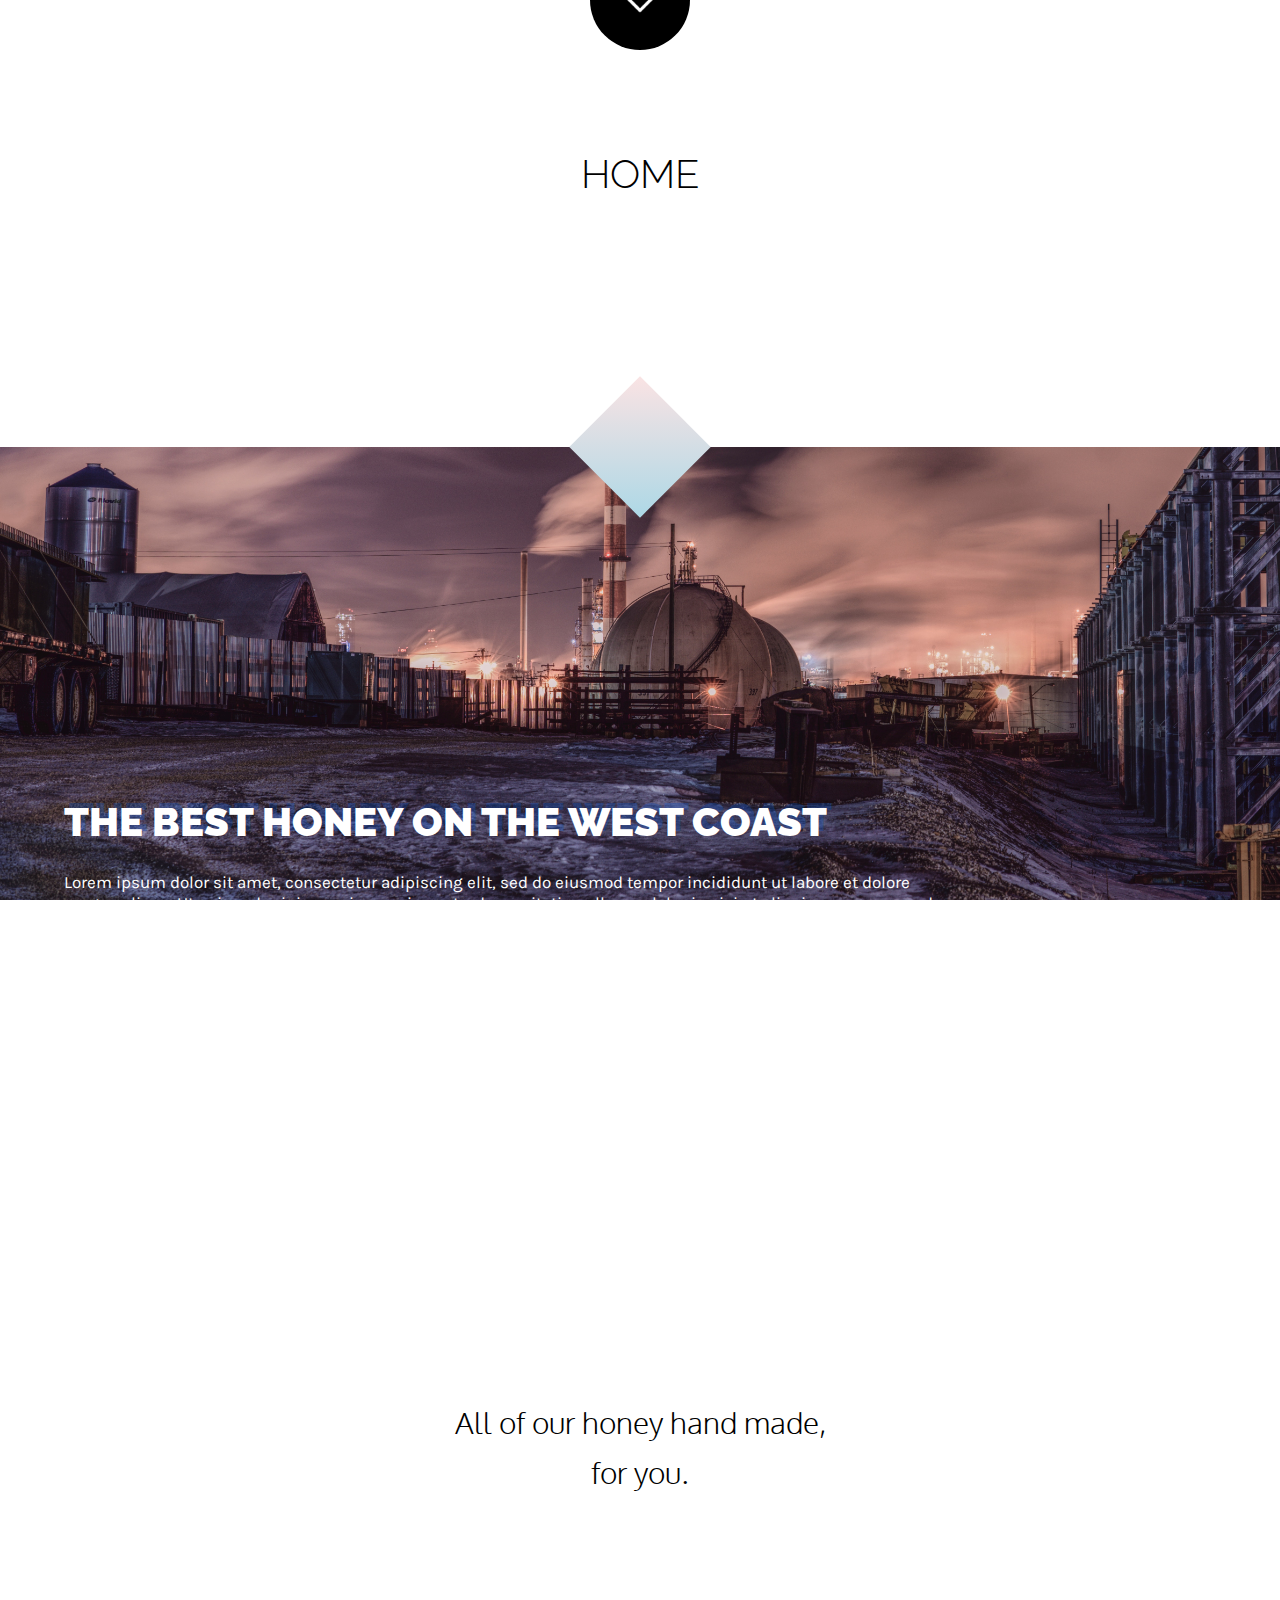
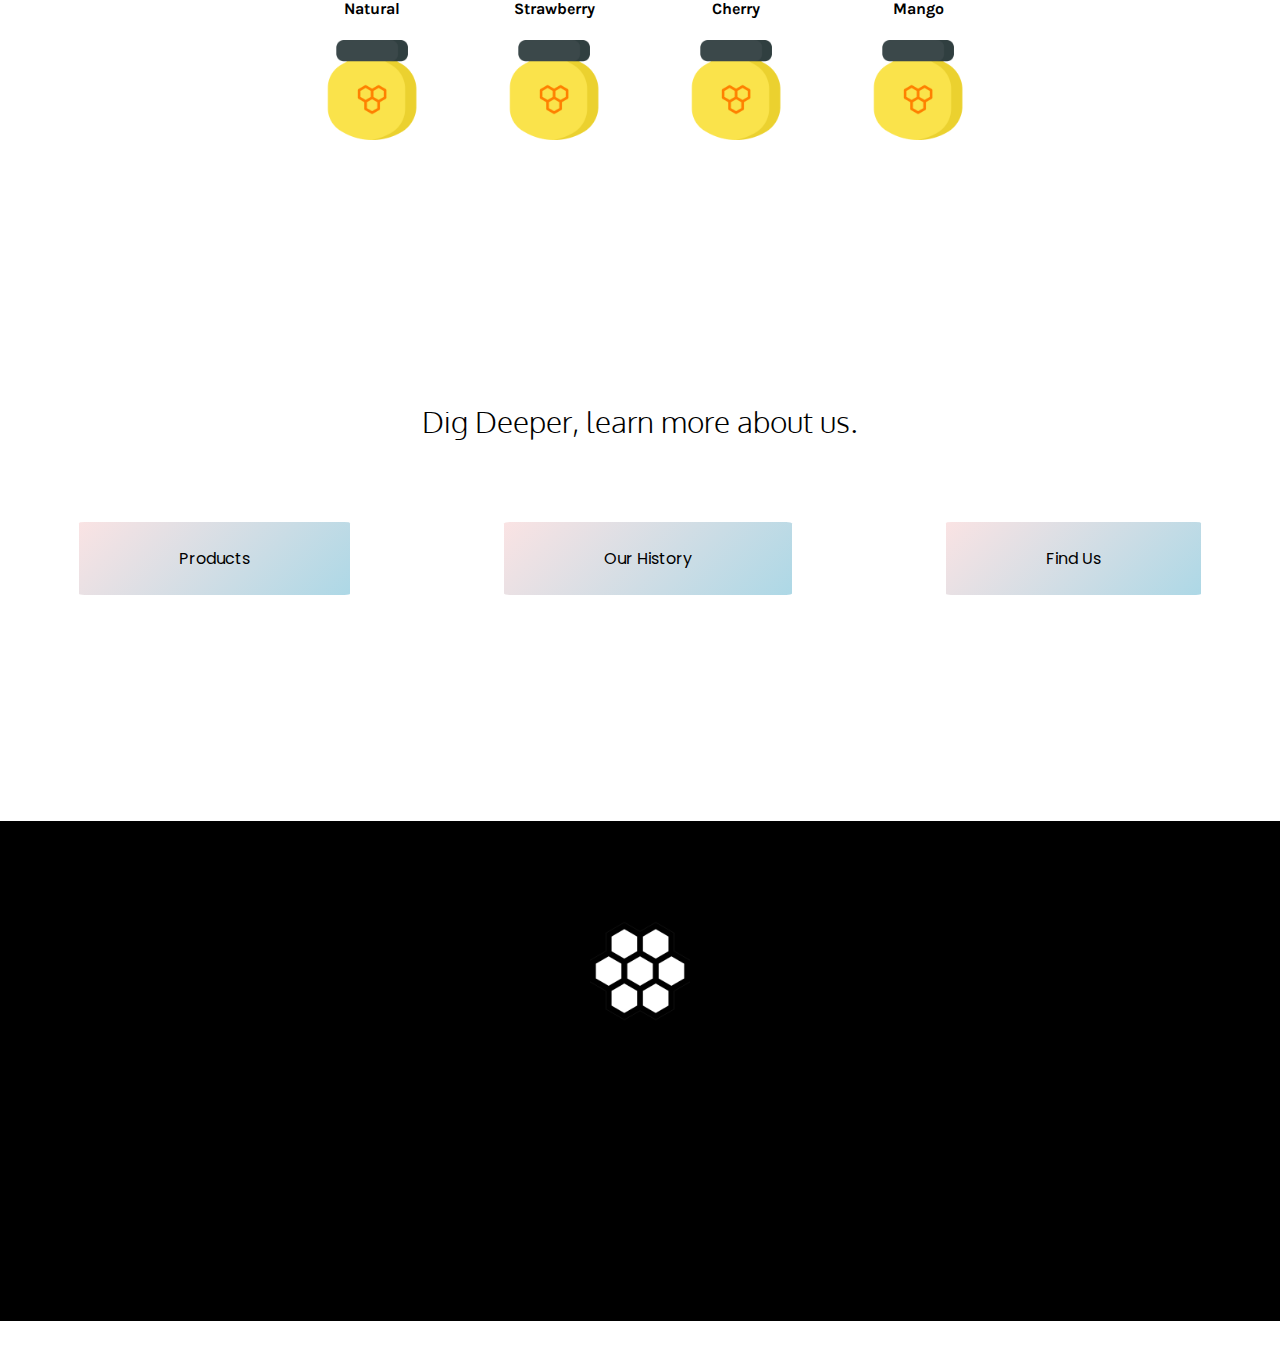
<file: index.html>
<!DOCTYPE html>
<html>
    <head>
        <title>BC Honey</title>
        <link href="https://fonts.googleapis.com/css?family=Karla:400,700|Oxygen:300,400,700|Poppins|Raleway:100,300,400,400i,900" rel="stylesheet">        <link href="css/style.css" rel="stylesheet">
        <script src="https://ajax.googleapis.com/ajax/libs/jquery/3.4.0/jquery.min.js"></script>
        <script src="js/script.js"></script>
        <script src="js/colorChanger.js"></script>
        <script src="js/autorun.js"></script>
    </head>
    <body>
        <nav>
            <div id="menu">
                <a href="index.html"><span class="underline">Ho</span>me</a>
                <a href="products.html"><span class="underline">Pr</span>oducts</a>
                <a href="findUs.html"><span class="underline">Fi</span>nd Us</a>
                <a href="history.html"><span class="underline">Ou</span>r History</a>
            </div>
            <div id="pullDown" onmouseover="hideMenu()">
                <img id="pullArrow" src="css/Background Images/down-arrow.png">
            </div>
        </nav>
        <header>
          <h1>home</h1>
          <div class="triangle"></div>
        </header>
        <main>
            <div id="mainBanner">
                <p><strong>The best honey on the west coast</strong></p>
                <p id="mainText" >Lorem ipsum dolor sit amet, consectetur adipiscing elit, sed do eiusmod tempor incididunt ut labore et dolore magna aliqua. Ut enim ad minim veniam, quis nostrud exercitation ullamco laboris nisi ut aliquip ex ea commodo consequat. Duis aute irure dolor in reprehenderit in voluptate velit esse cillum dolore eu fugiat nulla pariatur. Excepteur sint occaecat cupidatat non proident, sunt in culpa qui officia deserunt mollit anim id est laborum.</p>
            </div>
            <div id="ourHoney">
                <h3>All of our honey hand made, <br /> for you.</h3>
                <table>
                    <tr>
                        <td><p>Natural</p></td>
                        <td><p>Strawberry</p></td>
                        <td><p>Cherry</p></td>
                        <td><p>Mango</p></td>
                    </tr>
                    <tr>
                        <td><img src="css/Background Images/honey.png"> </td>
                        <td><img src="css/Background Images/honey.png"> </td>
                        <td><img src="css/Background Images/honey.png"> </td>
                        <td><img src="css/Background Images/honey.png"> </td>
                    </tr>
                </table>
            </div>
            <div id="learnMore">
                <h3>Dig Deeper, learn more about us.</h3>
                <a href="products.html">Products</a>
                <a href="history.html">Our History</a>
                <a href="findUs.html">Find Us</a>
            </div>
        </main>
        <div id="progessOnPage"></div>
        <footer>
            <img src="css/Background Images/honeyComb.png">
        </footer>
    </body>
</html>
</file>
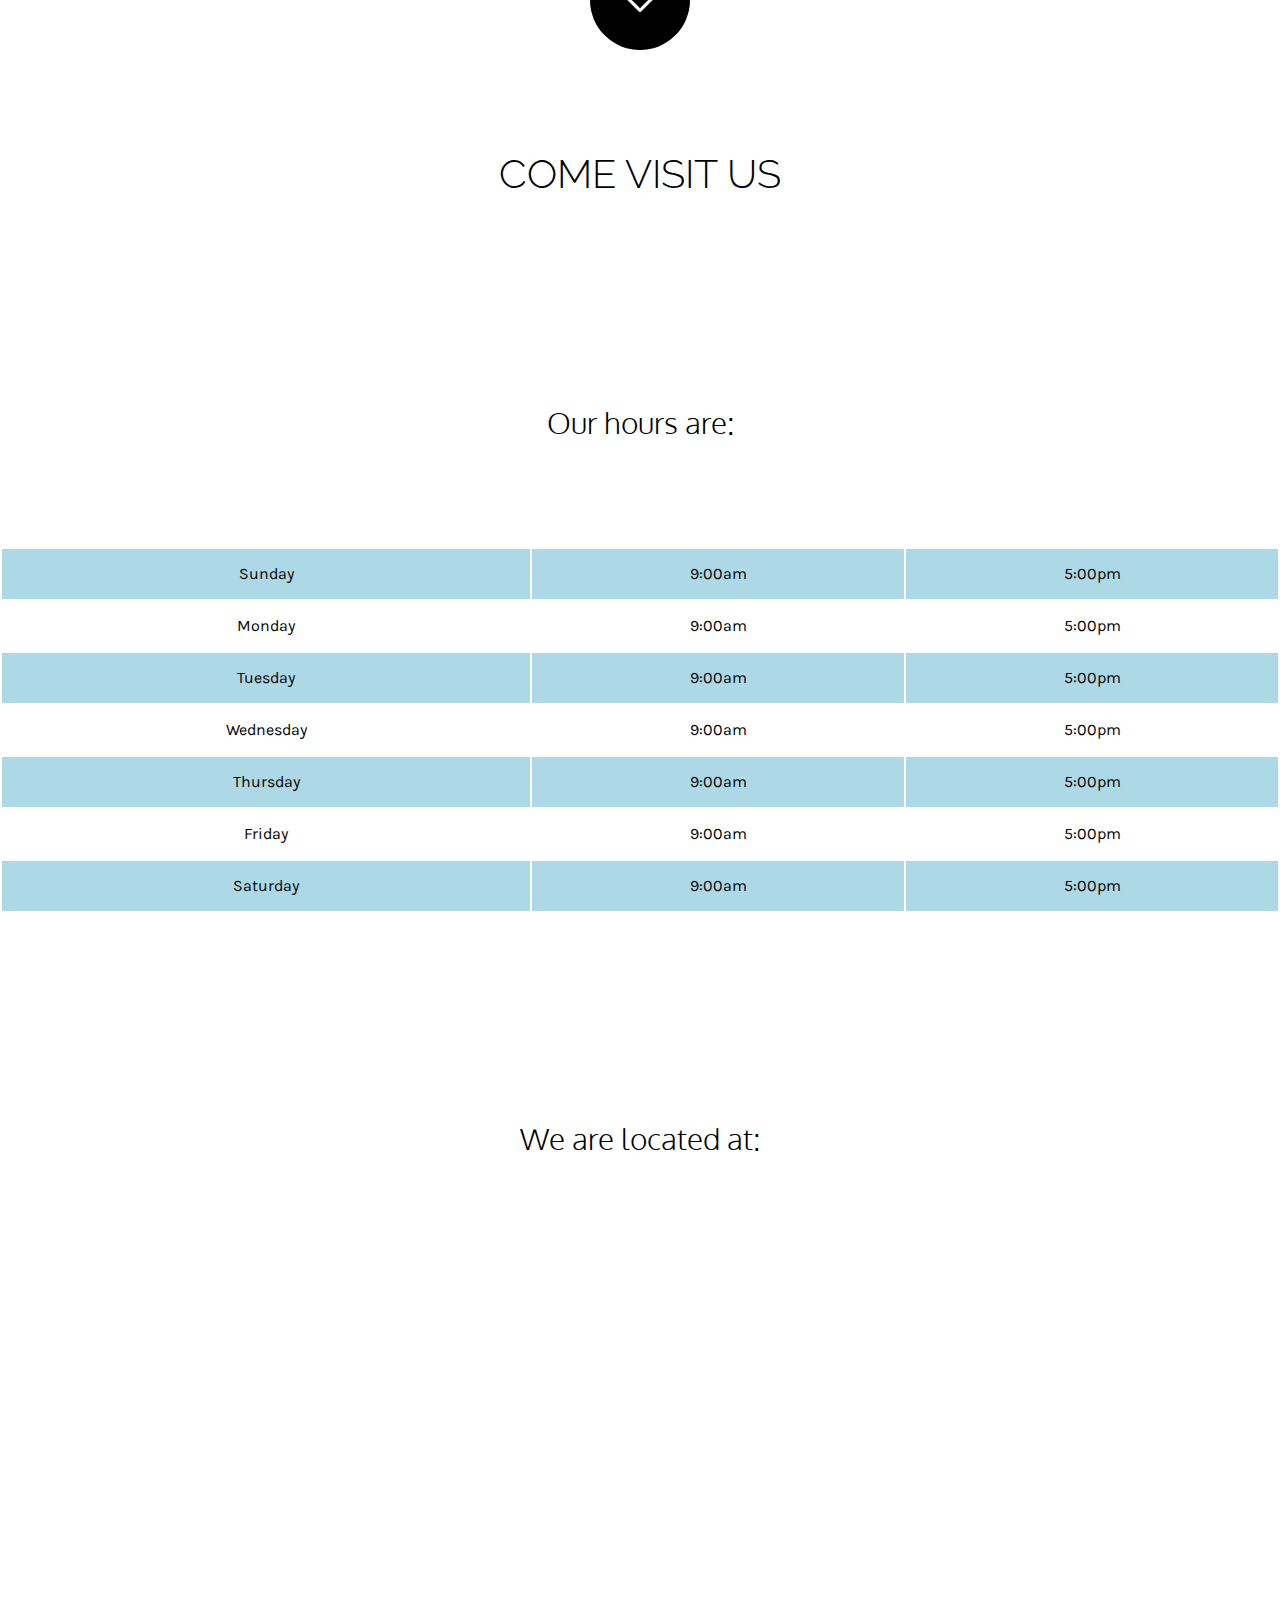
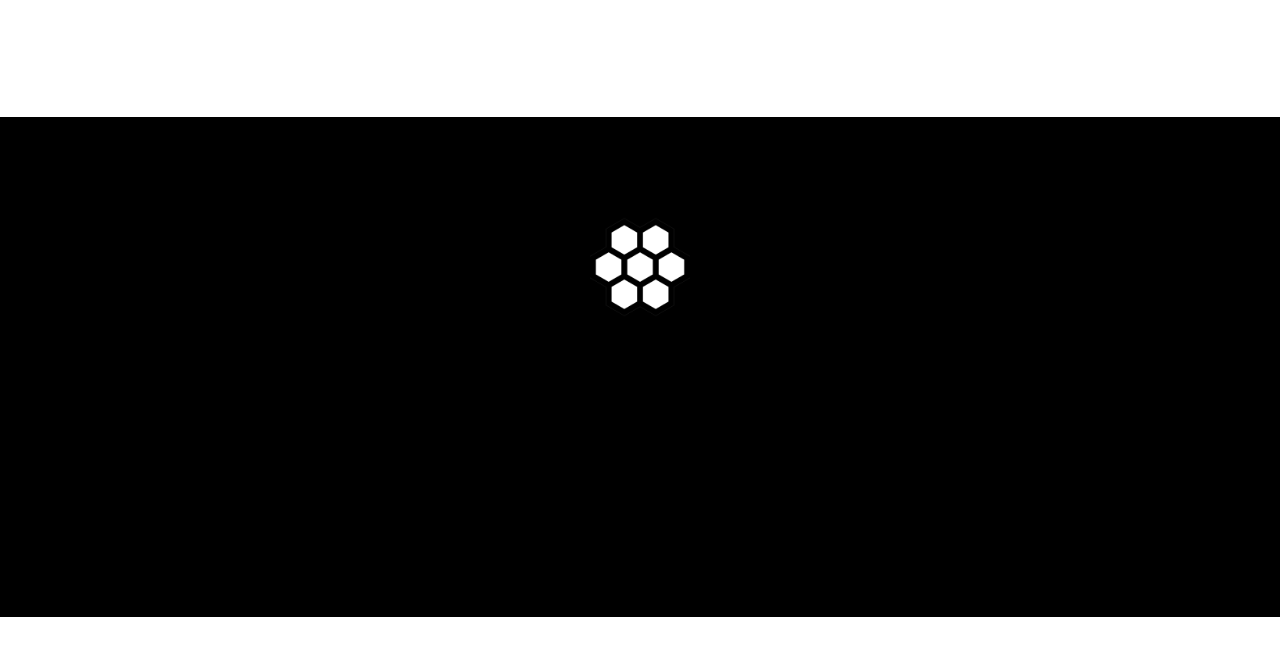
<file: findUs.html>
<!DOCTYPE html>
<html>
    <head>
        <title>Find Us</title>
        <link href="https://fonts.googleapis.com/css?family=Comfortaa:300,400|Gugi|Karla|Oxygen:300,400,700|Raleway:100,200,300,500,600,700,800,900" rel="stylesheet">        <script src='https://code.jquery.com/jquery-3.1.0.min.js'></script>
        <link href="css/style.css" rel="stylesheet">
        <script src="https://ajax.googleapis.com/ajax/libs/jquery/3.4.0/jquery.min.js"></script>
        <script src="js/script.js"></script>
        <script src="js/colorChanger.js"></script>
        <script src="js/autorun.js"></script>
    </head>
    <body>
        <nav>
            <div id="menu">
                <a href="index.html"><span class="underline">Ho</span>me</a>
                <a href="products.html"><span class="underline">Pr</span>oducts</a>
                <a href="findUs.html"><span class="underline">Fi</span>nd Us</a>
                <a href="history.html"><span class="underline">Ou</span>r History</a>
            </div>
            <div id="pullDown" onmouseover="hideMenu()">
                <img id="pullArrow"" src="css/Background Images/down-arrow.png">
            </div>
        </nav>
        <header>
          <h1>Come visit us</h1>
        </header>
        <main>
            <h3>Our hours are:</h3>
            <table id="hours">
                    <tbody>
                            <tr>
                                <td>Sunday</td>
                                    <td>9:00am</td>
                                    <td>5:00pm</td>
                                 </tr>
                                 <tr>
                                    <td>Monday</td>
                                    <td>9:00am</td>
                                    <td>5:00pm</td>
                                 </tr>
                                 <tr>
                                     <td>Tuesday</td>
                                    <td>9:00am</td>
                                    <td>5:00pm</td>
                                </tr>
                                 <tr>
                                    <td>Wednesday</td>
                                    <td>9:00am</td>
                                    <td>5:00pm</td>
                                 </tr>
                                 <tr>
                                     <td>Thursday</td>
                                    <td>9:00am</td>
                                    <td>5:00pm</td>
                                 </tr>
                                 <tr>
                                    <td>Friday</td>
                                    <td>9:00am</td>
                                    <td>5:00pm</td>
                                 </tr>
                                 <tr>
                                     <td>Saturday</td>
                                    <td>9:00am</td>
                                    <td>5:00pm</td>
                                </tr>                                                                                  
                    </tbody>
                </table>
                <h3>We are located at:</h3>
            <iframe src="https://www.google.com/maps/embed?pb=!1m16!1m12!1m3!1d21489.578584370473!2d-122.08297390626831!3d47.68058771811674!2m3!1f0!2f0!3f0!3m2!1i1024!2i768!4f13.1!2m1!1sspace+exploration+technologies+corporation!5e0!3m2!1sen!2sca!4v1557419798585!5m2!1sen!2sca" width="600" height="450" frameborder="0" style="border:0" allowfullscreen></iframe>
        </main>
        <footer>
            <img src="css/Background Images/honeyComb.png">
        </footer>
    </body>
    </html>
</file>
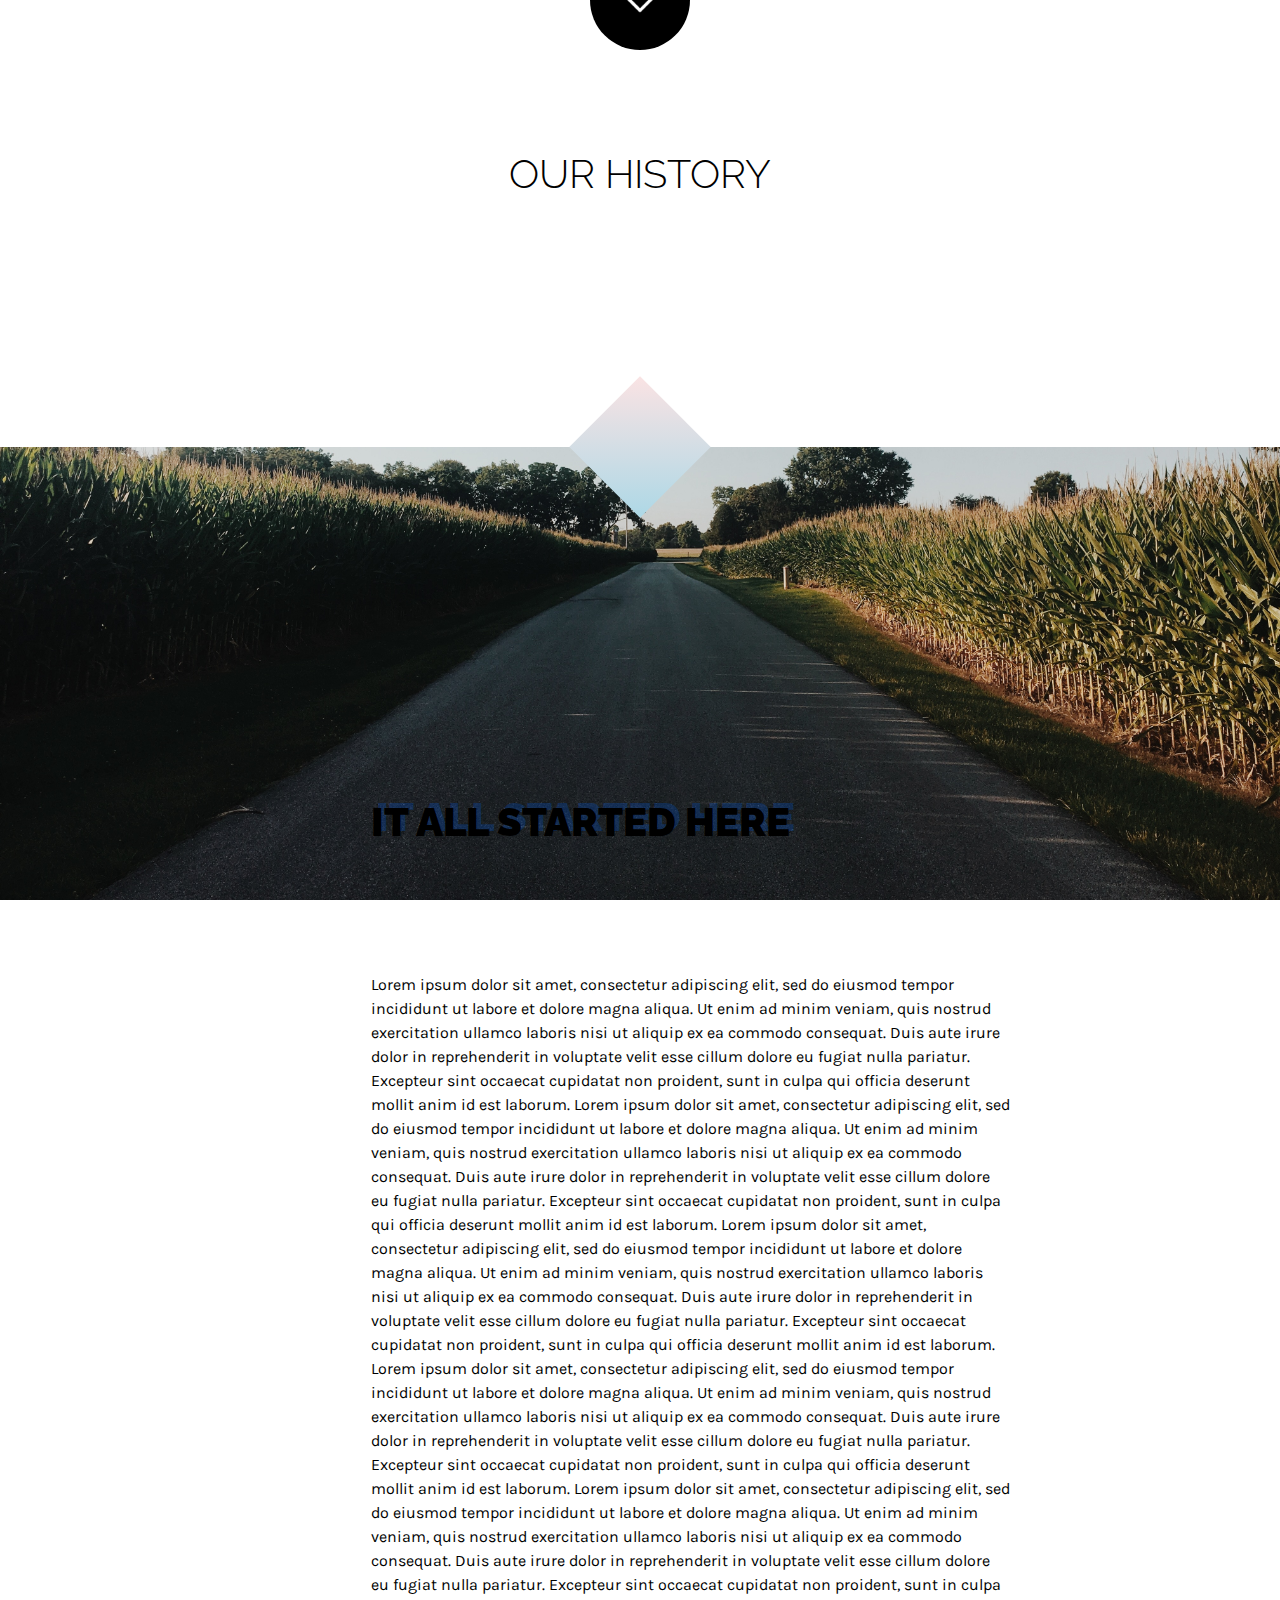
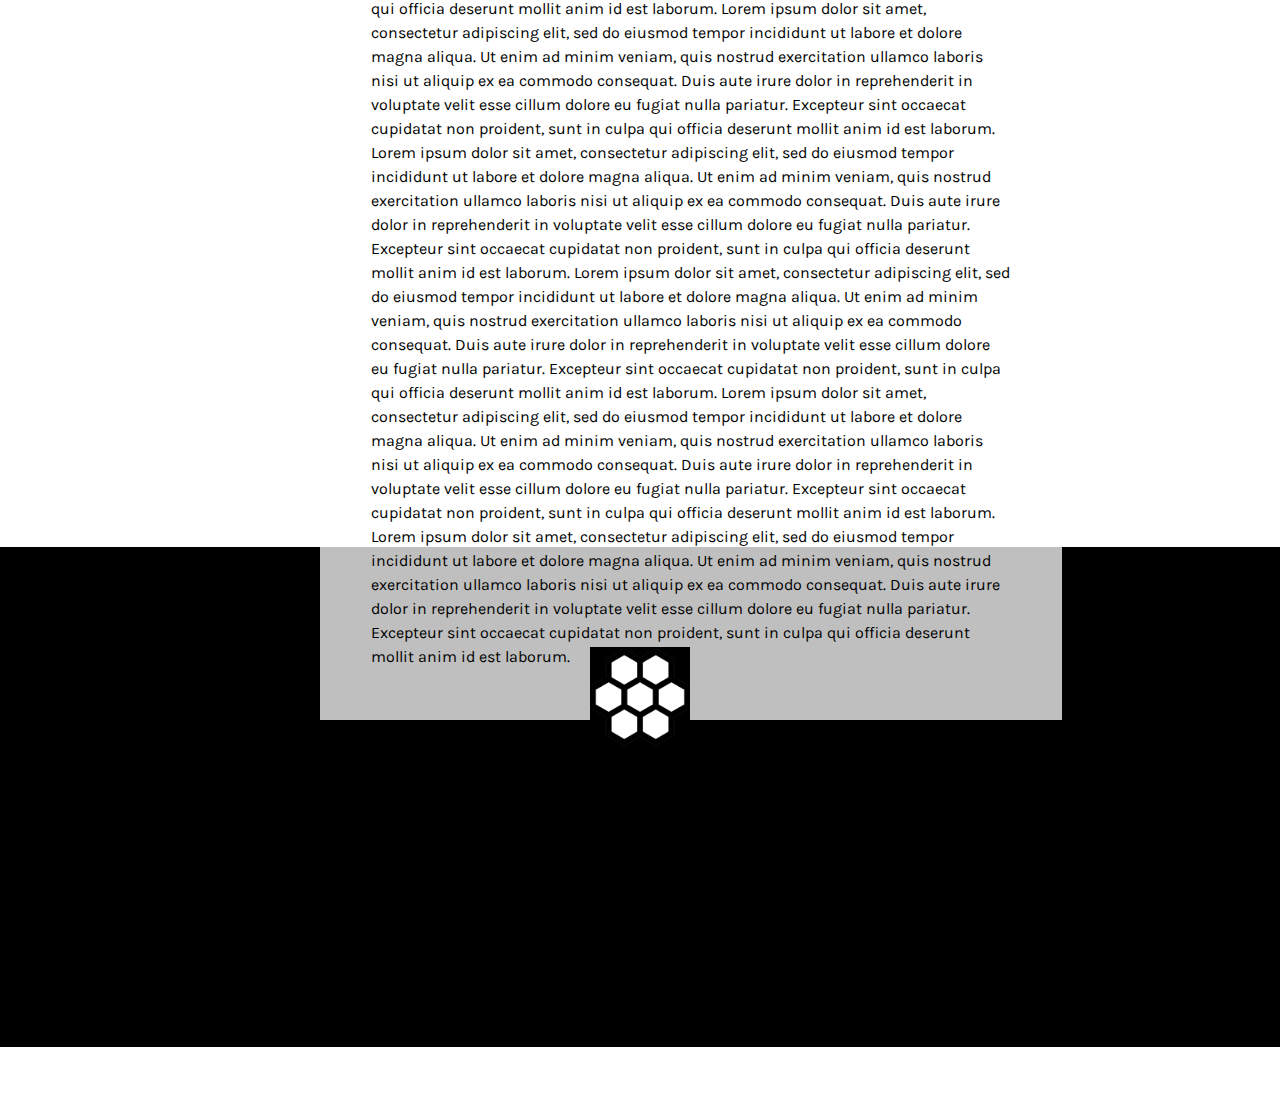
<file: history.html>
<!DOCTYPE html>
<html>
    <head>
        <title>History</title>
        <link href="https://fonts.googleapis.com/css?family=Comfortaa:300,400|Gugi|Karla|Oxygen:300,400,700|Raleway:100,200,300,500,600,700,800,900" rel="stylesheet">        <script src='https://code.jquery.com/jquery-3.1.0.min.js'></script>
        <link href="css/style.css" rel="stylesheet">
        <script src="https://ajax.googleapis.com/ajax/libs/jquery/3.4.0/jquery.min.js"></script>
        <script src="js/script.js"></script>
        <script src="js/colorChanger.js"></script>
        <script src="js/autorun.js"></script>
    </head>
    <body>
        <nav>
            <div id="menu">
                <a href="index.html"><span class="underline">Ho</span>me</a>
                <a href="products.html"><span class="underline">Pr</span>oducts</a>
                <a href="findUs.html"><span class="underline">Fi</span>nd Us</a>
                <a href="history.html"><span class="underline">Ou</span>r History</a>
            </div>
            <div id="pullDown" onmouseover="hideMenu()">
                <img id="pullArrow"" src="css/Background Images/down-arrow.png">
            </div>
        </nav>
        <header>
          <h1>OUR HISTORY</h1>
          <div class="triangle"></div>
        </header>
        <main>
            <div id="historyBanner">
              <p><strong>IT ALL STARTED HERE</strong></p>
              <div id="textBlock">
                  <p>Lorem ipsum dolor sit amet, consectetur adipiscing elit, sed do eiusmod tempor incididunt ut 
                      labore et dolore magna aliqua. Ut enim ad minim veniam, quis nostrud exercitation ullamco 
                      laboris nisi ut aliquip ex ea commodo consequat. Duis aute irure dolor in reprehenderit in 
                      voluptate velit esse cillum dolore eu fugiat nulla pariatur. Excepteur sint occaecat 
                      cupidatat non proident, sunt in culpa qui officia deserunt mollit anim id est laborum.
                      Lorem ipsum dolor sit amet, consectetur adipiscing elit, sed do eiusmod tempor incididunt ut 
                      labore et dolore magna aliqua. Ut enim ad minim veniam, quis nostrud exercitation ullamco 
                      laboris nisi ut aliquip ex ea commodo consequat. Duis aute irure dolor in reprehenderit in 
                      voluptate velit esse cillum dolore eu fugiat nulla pariatur. Excepteur sint occaecat 
                      cupidatat non proident, sunt in culpa qui officia deserunt mollit anim id est laborum.
                      Lorem ipsum dolor sit amet, consectetur adipiscing elit, sed do eiusmod tempor incididunt ut 
                      labore et dolore magna aliqua. Ut enim ad minim veniam, quis nostrud exercitation ullamco 
                      laboris nisi ut aliquip ex ea commodo consequat. Duis aute irure dolor in reprehenderit in 
                      voluptate velit esse cillum dolore eu fugiat nulla pariatur. Excepteur sint occaecat 
                      cupidatat non proident, sunt in culpa qui officia deserunt mollit anim id est laborum.
                      Lorem ipsum dolor sit amet, consectetur adipiscing elit, sed do eiusmod tempor incididunt ut 
                      labore et dolore magna aliqua. Ut enim ad minim veniam, quis nostrud exercitation ullamco 
                      laboris nisi ut aliquip ex ea commodo consequat. Duis aute irure dolor in reprehenderit in 
                      voluptate velit esse cillum dolore eu fugiat nulla pariatur. Excepteur sint occaecat 
                      cupidatat non proident, sunt in culpa qui officia deserunt mollit anim id est laborum.
                      Lorem ipsum dolor sit amet, consectetur adipiscing elit, sed do eiusmod tempor incididunt ut 
                      labore et dolore magna aliqua. Ut enim ad minim veniam, quis nostrud exercitation ullamco 
                      laboris nisi ut aliquip ex ea commodo consequat. Duis aute irure dolor in reprehenderit in 
                      voluptate velit esse cillum dolore eu fugiat nulla pariatur. Excepteur sint occaecat 
                      cupidatat non proident, sunt in culpa qui officia deserunt mollit anim id est laborum.
                      Lorem ipsum dolor sit amet, consectetur adipiscing elit, sed do eiusmod tempor incididunt ut 
                      labore et dolore magna aliqua. Ut enim ad minim veniam, quis nostrud exercitation ullamco 
                      laboris nisi ut aliquip ex ea commodo consequat. Duis aute irure dolor in reprehenderit in 
                      voluptate velit esse cillum dolore eu fugiat nulla pariatur. Excepteur sint occaecat 
                      cupidatat non proident, sunt in culpa qui officia deserunt mollit anim id est laborum.
                      Lorem ipsum dolor sit amet, consectetur adipiscing elit, sed do eiusmod tempor incididunt ut 
                      labore et dolore magna aliqua. Ut enim ad minim veniam, quis nostrud exercitation ullamco 
                      laboris nisi ut aliquip ex ea commodo consequat. Duis aute irure dolor in reprehenderit in 
                      voluptate velit esse cillum dolore eu fugiat nulla pariatur. Excepteur sint occaecat 
                      cupidatat non proident, sunt in culpa qui officia deserunt mollit anim id est laborum.
                      Lorem ipsum dolor sit amet, consectetur adipiscing elit, sed do eiusmod tempor incididunt ut 
                      labore et dolore magna aliqua. Ut enim ad minim veniam, quis nostrud exercitation ullamco 
                      laboris nisi ut aliquip ex ea commodo consequat. Duis aute irure dolor in reprehenderit in 
                      voluptate velit esse cillum dolore eu fugiat nulla pariatur. Excepteur sint occaecat 
                      cupidatat non proident, sunt in culpa qui officia deserunt mollit anim id est laborum.
                      Lorem ipsum dolor sit amet, consectetur adipiscing elit, sed do eiusmod tempor incididunt ut 
                      labore et dolore magna aliqua. Ut enim ad minim veniam, quis nostrud exercitation ullamco 
                      laboris nisi ut aliquip ex ea commodo consequat. Duis aute irure dolor in reprehenderit in 
                      voluptate velit esse cillum dolore eu fugiat nulla pariatur. Excepteur sint occaecat 
                      cupidatat non proident, sunt in culpa qui officia deserunt mollit anim id est laborum.
                      Lorem ipsum dolor sit amet, consectetur adipiscing elit, sed do eiusmod tempor incididunt ut 
                      labore et dolore magna aliqua. Ut enim ad minim veniam, quis nostrud exercitation ullamco 
                      laboris nisi ut aliquip ex ea commodo consequat. Duis aute irure dolor in reprehenderit in 
                      voluptate velit esse cillum dolore eu fugiat nulla pariatur. Excepteur sint occaecat 
                      cupidatat non proident, sunt in culpa qui officia deserunt mollit anim id est laborum.
                  </p>
              </div>
            </div>
        </main>
        <footer>
            <img src="css/Background Images/honeyComb.png">
        </footer>
    </body>
    </html>
</file>
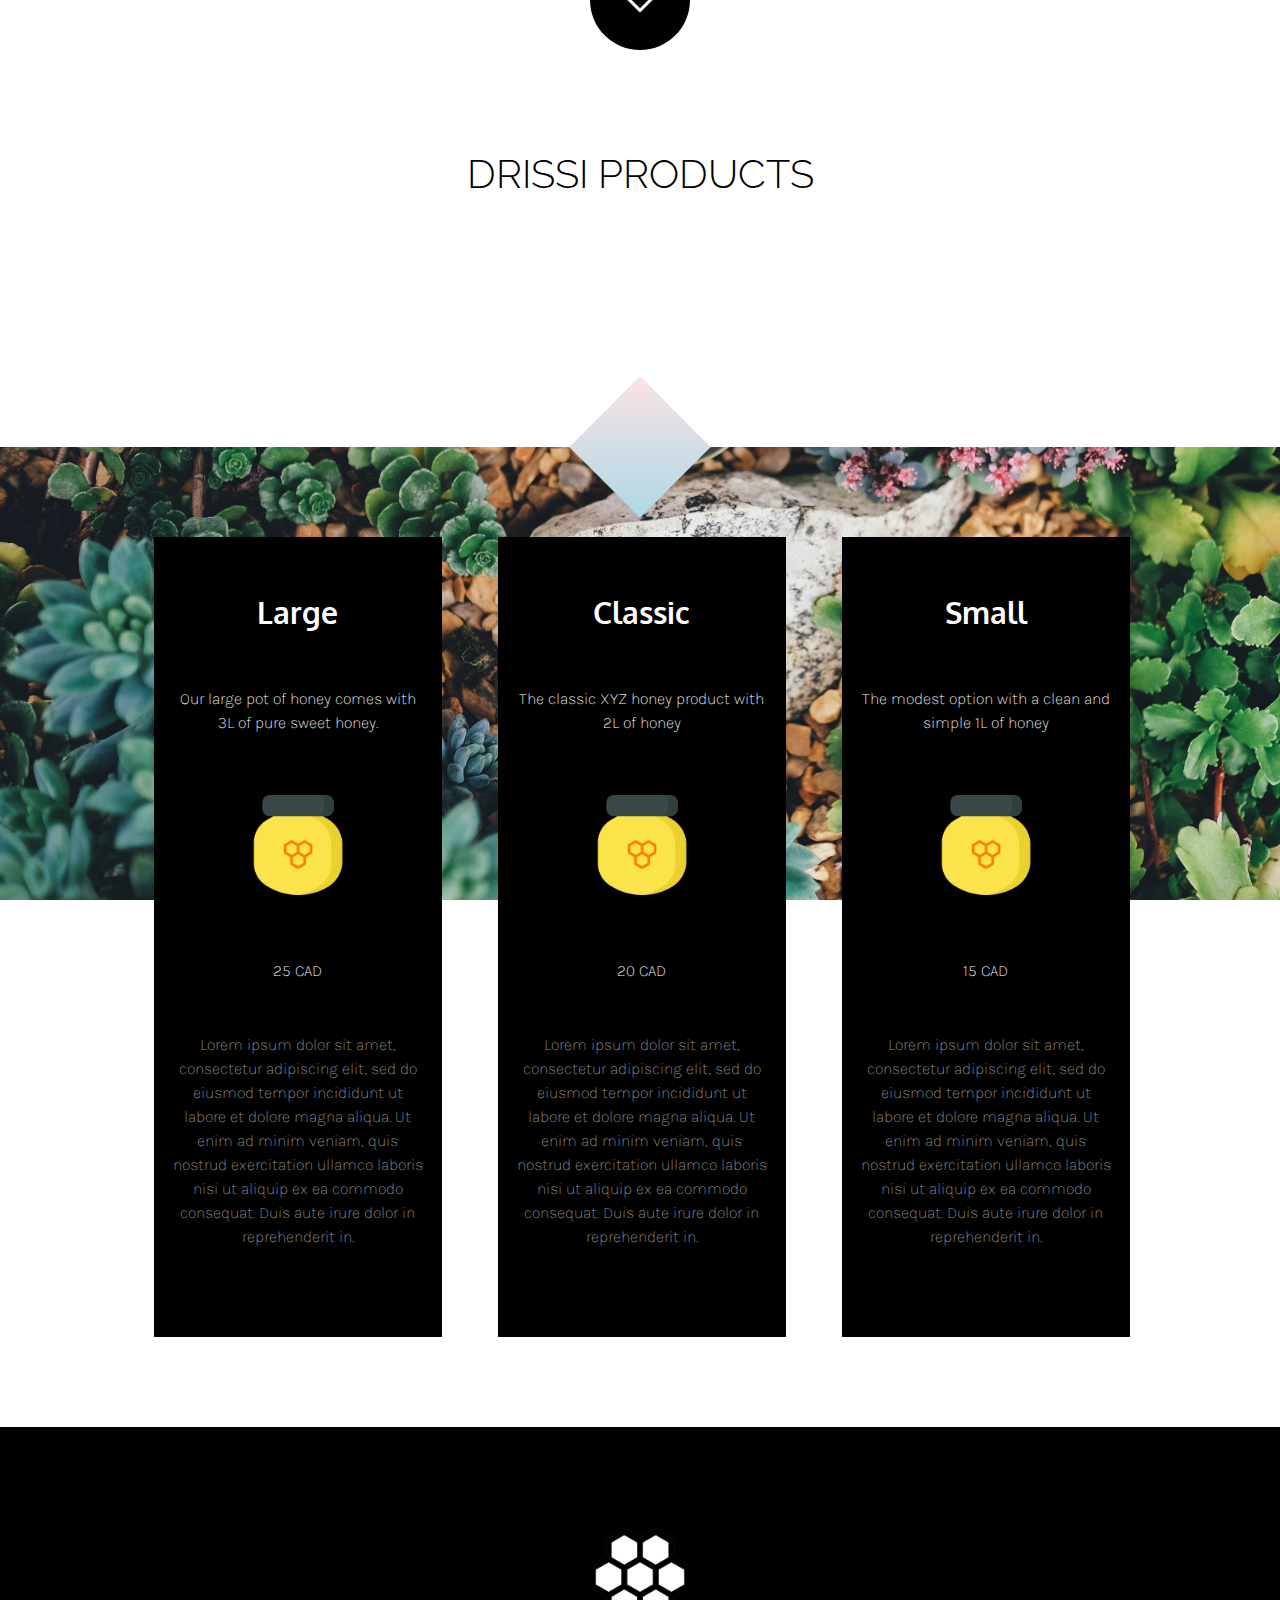
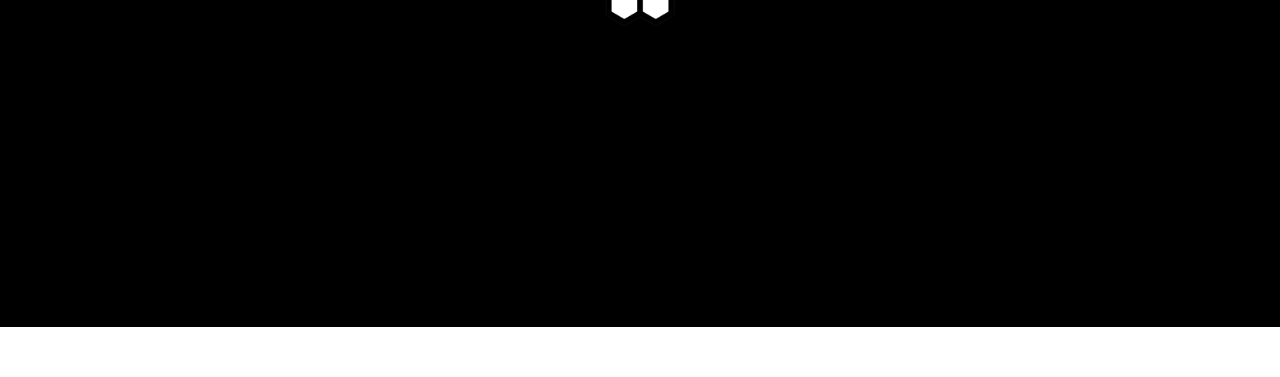
<file: products.html>
<!DOCTYPE html>
<html>
    <head>
        <title>Products</title>
        <link href="https://fonts.googleapis.com/css?family=Comfortaa:300,400|Gugi|Karla|Libre+Barcode+39+Extended|Oxygen:300,400,700|Raleway:100,200,300,500,600,700,800,900" rel="stylesheet">        <link href="css/style.css" rel="stylesheet">
        <link href="css/style.css" rel="stylesheet">
        <script src="https://ajax.googleapis.com/ajax/libs/jquery/3.4.0/jquery.min.js"></script>
        <script src="js/script.js"></script>
        <script src="js/colorChanger.js"></script>
        <script src="js/autorun.js"></script>
    </head>
    <body>
        <nav>
            <div id="menu">
                <a href="index.html"><span class="underline">Ho</span>me</a>
                <a href="products.html"><span class="underline">Pr</span>oducts</a>
                <a href="findUs.html"><span class="underline">Fi</span>nd Us</a>
                <a href="history.html"><span class="underline">Ou</span>r History</a>
            </div>
            <div id="pullDown" onmouseover="hideMenu()">
                <img id="pullArrow"" src="css/Background Images/down-arrow.png">
            </div>
        </nav>
        <header>
          <h1>drissi products</h1>
          <div class="triangle"></div>
        </header>
        <main>
            <div id="products">
                <div class="tile">
                    <h3>Large</h3>
                    <p>Our large pot of honey comes with 3L of pure sweet honey.</p>
                    <img src="css/Background Images/honey.png">
                    <p>25 CAD</p>
                    <p>Lorem ipsum dolor sit amet, consectetur adipiscing elit, sed do eiusmod tempor incididunt ut 
                        labore et dolore magna aliqua. Ut enim ad minim veniam, quis nostrud exercitation ullamco 
                        laboris nisi ut aliquip ex ea commodo consequat. Duis aute irure dolor in reprehenderit in.</p>
                </div>
                <div class="tile">
                    <h3>Classic</h3>
                    <p>The classic XYZ honey product with 2L of honey</p>
                    <img src="css/Background Images/honey.png">
                    <p>20 CAD</p>
                    <p>Lorem ipsum dolor sit amet, consectetur adipiscing elit, sed do eiusmod tempor incididunt ut 
                        labore et dolore magna aliqua. Ut enim ad minim veniam, quis nostrud exercitation ullamco 
                        laboris nisi ut aliquip ex ea commodo consequat. Duis aute irure dolor in reprehenderit in.</p>
                </div>
                <div class="tile">
                    <h3>Small</h3>
                    <p>The modest option with a clean and simple 1L of honey</p>
                    <img src="css/Background Images/honey.png">
                    <p>15 CAD</p>
                    <p>Lorem ipsum dolor sit amet, consectetur adipiscing elit, sed do eiusmod tempor incididunt ut 
                        labore et dolore magna aliqua. Ut enim ad minim veniam, quis nostrud exercitation ullamco 
                        laboris nisi ut aliquip ex ea commodo consequat. Duis aute irure dolor in reprehenderit in.</p>
                </div>
            </div>
        </main>
        <footer>
            <img src="css/Background Images/honeyComb.png">
        </footer>
    </body>
</html>
</file>
<file: css/style.css>
/*
https://fonts.google.com/?selection.family=Karla:400,700|Oxygen:300,400,700|Poppins|Raleway:100,300,400,400i,900&query=karlafont-family: 'Karla', sans-serif;
font-family: 'Karla', sans-serif;
font-family: 'Oxygen', sans-serif;
font-family: 'Poppins', sans-serif;
font-family: 'Raleway', sans-serif;

Titles: Raleway
Subtitles: oxygen
Text: Karla
*/

* {
  margin: 0;
  padding: 0;
}

*::selection {
    background: rgba(0, 90, 255, 0.25);
}

a {
    color: unset;
    text-decoration: none;
    font-family: 'Poppins', sans-serif;
}

h1 {
    font-family: 'Raleway', sans-serif;
}

strong {
    text-transform: uppercase;
    font-family: 'Raleway', sans-serif;
    font-weight: 900;
    text-align: center;
    font-size: 2.5em;
    color: black;
    text-shadow: 5px -5px rgba(0, 90, 227.5, 0.25);
    margin-left: 5%;
}

.underline {
    border-bottom: 1px solid white;
}

#menu {
    background: black;
    margin: auto 0;
    text-align: center;
    display: none;
}

#menu a {
    line-height: 200px;
}

nav {
    transition: 250ms;
}

nav a {
    color: white;
    margin: 0 5%;
    line-height: 2.5em;
    font-size: 17.5px;

}

h3 {
    font-family: 'Oxygen', sans-serif;
    text-align: center;
    margin: 200px 0 100px 0;
    line-height: 50px;
    font-weight: 300;
    font-size: 30px;
}

p {
    font-family: 'Karla', sans-serif;
}

#pullDown {
    height: 100px;
    width: 100px;
    background: black;
    border-radius: 50%;
    margin-top: calc(-100px / 2);
    margin-left: calc(50% - (100px / 2));
    transition: 500ms;
}

nav img {
    width: 50px;
    height: 50px;
    border-radius: 50%;
    margin-left: calc(50% - (50px / 2));
    margin-top: calc(50px / 2);
    transition: 500ms;
}

header {
    margin-top: 100px;
}

header h1 {
    text-transform: uppercase;
    font-weight: 300;
    text-align: center;
    font-size: 2.5em;
}

header h2 {
    padding: 20px 0 10px 0;
    text-align: center;
    font-weight: 500;
    font-size: 20px;
}

.triangle {
    height: 100px;
    width: 100px;
    background: linear-gradient(135deg, rgb(250, 227, 227.5), lightblue);
    transform: rotate(45deg);
    margin-left: calc(50% - (100px / 2));
    margin-top: 200px;
    margin-bottom: -50px;
}

.triangle:nth-child(1) {
    opacity: 0;
}

#mainBanner {
    width: 100%;
    min-height: 750px;
    background: url("Background Images/vanveenjf-1334254-unsplash.jpg");
    background-attachment: fixed;
    background-size: cover;
}

#mainBanner strong{
   color: white;
   line-height: 750px;
}

#mainBanner #mainText{
    color: white;
    margin-top: calc(-750px / 2 + 50px);
    width: 70%;
    margin-left: 5%;
    font-size: 17px;
    line-height: 1.25em;
}

#ourHoney {
    text-align: center;
}

#ourHoney p {
    padding: 0 0 20px 0;
    font-weight: bold;
}

#ourHoney table {
  margin-left: calc(50% - (720px / 2));
}

#ourHoney img {
    width: 100px;
    border-radius: 5%;
    background: white;
    padding: 0 40px;
    transition: 500ms;
}

#ourHoney img:hover {
    transform: translateY(-10px);
}

#learnMore {
    text-align: center;
    margin: 250px 0;
}

#learnMore a {
    height: 10px;
    width: 300px;
    background: linear-gradient(135deg, rgb(250, 227, 227.5), lightblue);
    padding: 25px 100px;
    border-radius: 2%;
    margin: 10px 75px;
}

#products {
    background: url("Background Images/annie-spratt-42459-unsplash.jpg");
    padding-left: 10%;
    padding-top: 5%;
    padding-bottom: 5%;
    background-attachment: fixed;
    background-size: cover;
}

.tile {
    display: inline-block;
    height: 800px;
    width: 25%;
    background: black;
    margin: 2.25%;
    transition: 250ms;
}

.tile:hover {
    transform: translateY(-10px);
}

#products img {
    margin: 10px 0;
    width: 100px;
    margin-left: calc(50% - (100px / 2))
}

#products h3 {
    color: white;
    line-height: 50px;
    margin: 50px 0 0 0;
    max-height: 300px;
    font-weight: 600;
}

#products p {
    line-height: 1.5em;
    font-weight: 100;
    margin: 50px 0;
    color: white;
    width: 250px;
    margin-left: calc(50% - (250px / 2));
    text-align: center;
}

#products .tile p:nth-child(5) {
    color: rgb(155, 155, 155);
}

main iframe {
    width: 100%;
}

#hours {
    width: 100%;
    font-family: 'Karla', sans-serif;
}
#hours tbody tr {
    line-height: 50px;
    text-align: center;
    transition: 250ms;
}

#hours tbody tr:nth-child(odd) {
    background: lightblue;
}

#hours tbody tr:hover {
    background: black;
    color: white;
}

#historyBanner {
    height: 1700px;
    background: url("Background Images/sydney-rae-312382-unsplash.jpg");
    background-attachment: fixed;
    background-size: cover;
}

#historyBanner p strong {
    margin-left: 29%;
    width: 50%;
  line-height: 750px;
}

#textBlock {
    margin-top: calc(-750px / 2 + 100px);
    display: inline-block;
    position: absolute;
    width: 50%;
    margin-left: 25%;
    background: rgba(255, 255, 255, 0.75);
    padding: 4%;
    line-height: 1.5em;
}
/*
#progessOnPage {
  width: 100%;
  height: 15px;
  background: black;
  position: fixed;
  bottom: 0px;
  left: 0px;
}
*/
footer {
    background: black;
    min-height: 500px;
}

footer img {
    position: absolute;
    left: calc(50% - 100px / 2);
    background: white;
    width: 100px;
    margin-top: 100px;
}
</file>
